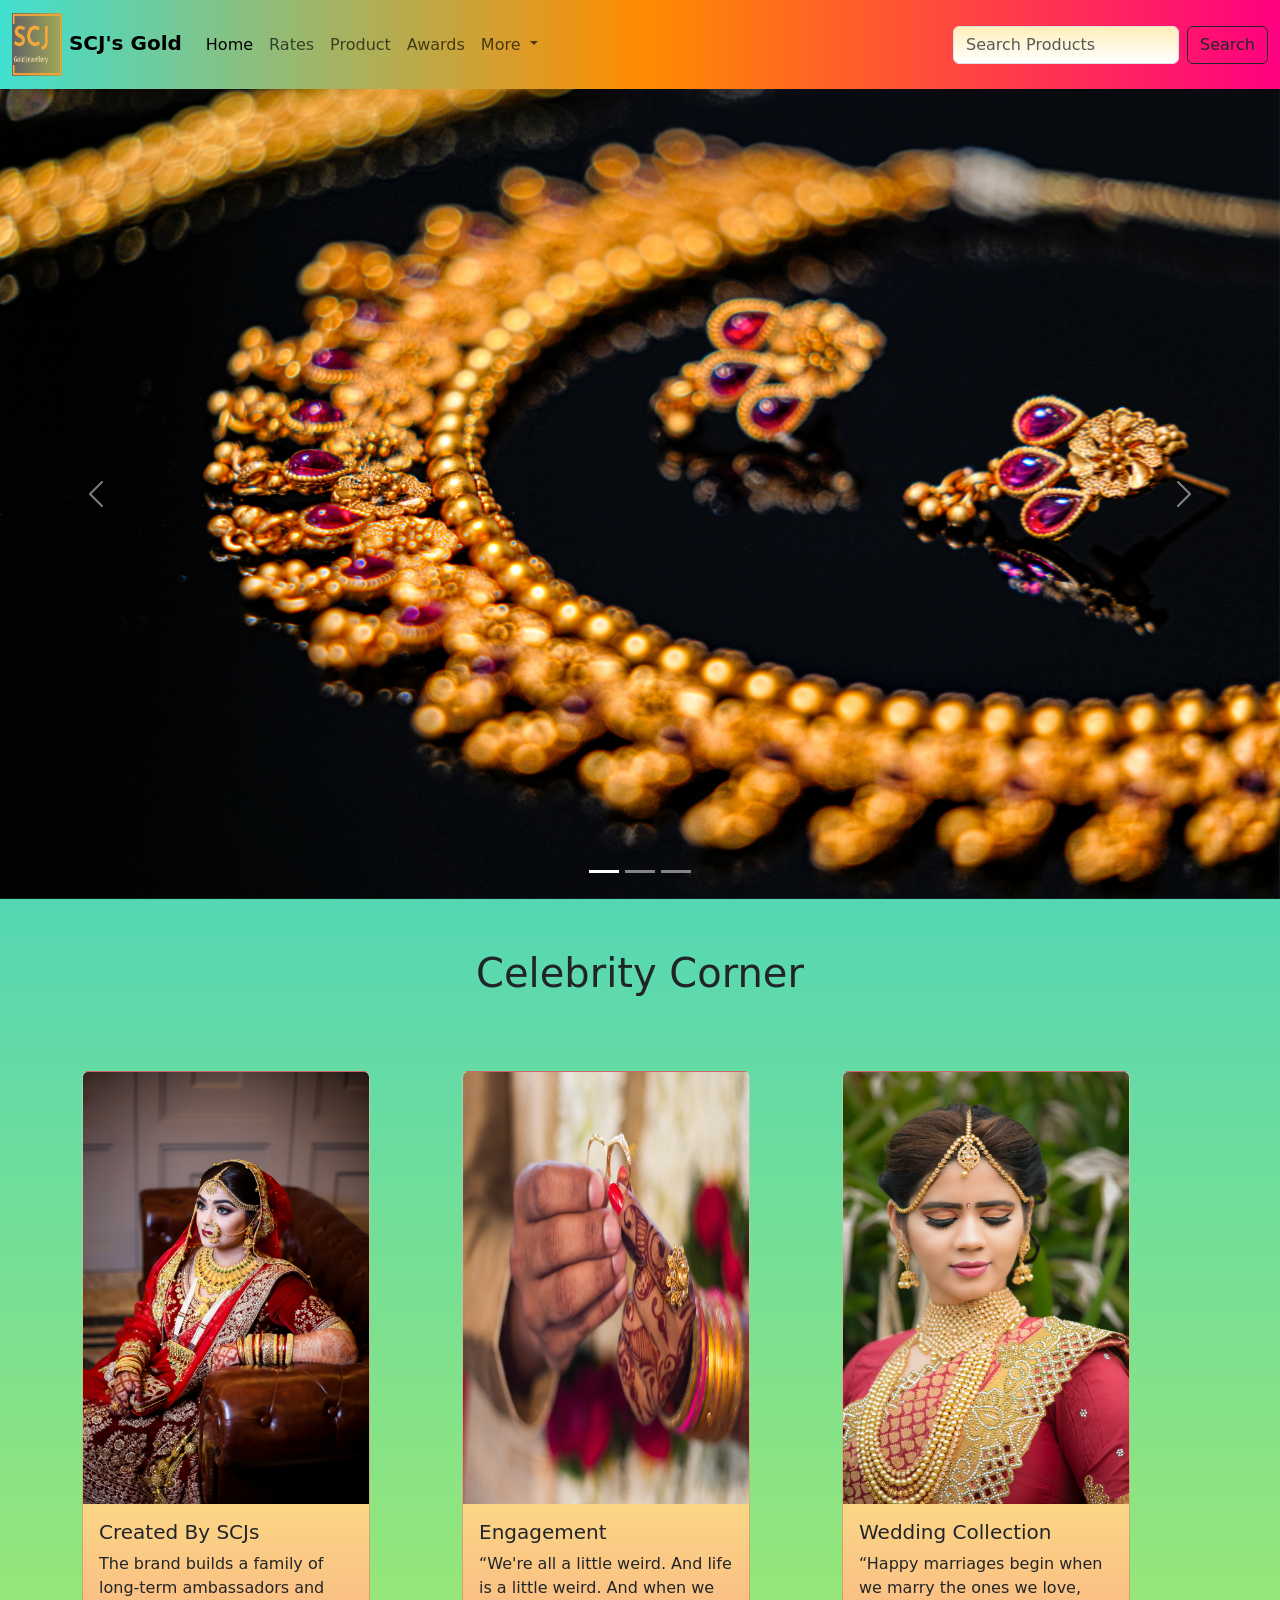
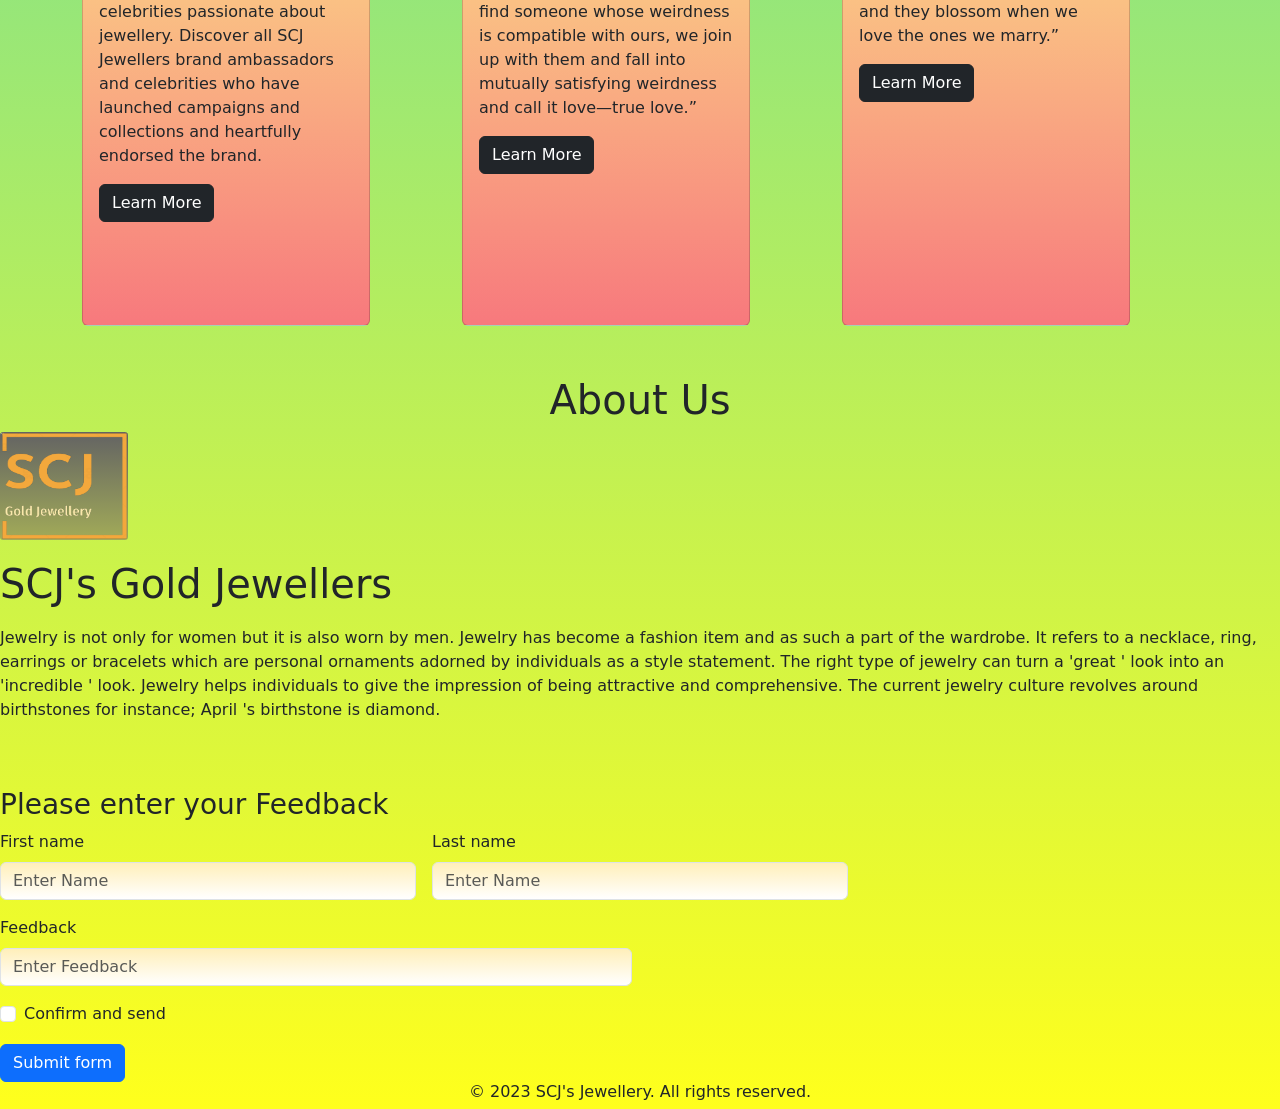
<file: index.html>
<!DOCTYPE html>
<html lang="en">

<head>
    <meta charset="UTF-8">
    <meta http-equiv="X-UA-Compatible" content="IE=edge">
    <meta name="viewport" content="width=device-width, initial-scale=1.0">
    <title>SCJ GOld</title>
    <link rel="stylesheet" href="website.css">
    <link rel="stylesheet" href="https://cdn.jsdelivr.net/npm/bootstrap@5.2.3/dist/css/bootstrap.min.css">
</head>

<body>
    <!-- Navbar starts -->

    <nav class="navbar navbar-expand-lg bg-light">
        <div class="container-fluid">
            <a class="navbar-brand" href="#"><img src="/logo/SCJ_Gold.png"><b> SCJ's Gold</b></a>
            <button class="navbar-toggler" type="button" data-bs-toggle="collapse"
                data-bs-target="#navbarSupportedContent" aria-controls="navbarSupportedContent" aria-expanded="false"
                aria-label="Toggle navigation">
                <span class="navbar-toggler-icon"></span>
            </button>
            <div class="collapse navbar-collapse" id="navbarSupportedContent">
                <ul class="navbar-nav me-auto mb-2 mb-lg-0">
                    <li class="nav-item">
                        <a class="nav-link active" aria-current="page" href="#">Home</a>
                    </li>
                    <li class="nav-item">
                        <a class="nav-link" href="#">Rates</a>
                    </li>
                    <li class="nav-item">
                        <a class="nav-link" href="#">Product</a>
                    </li>
                    <li class="nav-item">
                        <a class="nav-link" href="#">Awards</a>
                    </li>
                    <li class="nav-item dropdown">
                        <a class="nav-link dropdown-toggle" href="#" role="button" data-bs-toggle="dropdown"
                            aria-expanded="false">
                            More
                        </a>
                        <ul class="dropdown-menu">
                            <li><a class="dropdown-item" href="#">Log In</a></li>
                            <li><a class="dropdown-item" href="#">Sign In</a></li>
                            <li>
                                <hr class="dropdown-divider">
                            </li>
                            <li><a class="dropdown-item" href="#">Contact Us</a></li>
                        </ul>
                    </li>

                </ul>
                <form class="d-flex" role="search">
                    <input class="form-control me-2" type="search" placeholder="Search Products" aria-label="Search">
                    <button class="btn btn-outline-dark" type="submit">Search</button>
                </form>
            </div>
        </div>
    </nav>


    <!-- Navbar ends -->



    <!-- carousal starts -->

    <div id="carouselExampleIndicators" class="carousel slide" data-bs-ride="true">
        <div class="carousel-indicators">
            <button type="button" data-bs-target="#carouselExampleIndicators" data-bs-slide-to="0" class="active"
                aria-current="true" aria-label="Slide 1"></button>
            <button type="button" data-bs-target="#carouselExampleIndicators" data-bs-slide-to="1"
                aria-label="Slide 2"></button>
            <button type="button" data-bs-target="#carouselExampleIndicators" data-bs-slide-to="2"
                aria-label="Slide 3"></button>
        </div>
        <div class="carousel-inner">
            <div class="carousel-item active">
                <img src="image/ornament1.jpg" class="d-block w-100" alt="...">
            </div>
            <div class="carousel-item">
                <img src="./image/ornament2.jpg" class="d-block w-100" alt="...">
            </div>
            <div class="carousel-item">
                <img src="./image/ornament3.jpg" class="d-block w-100" alt="...">
            </div>
        </div>
        <button class="carousel-control-prev" type="button" data-bs-target="#carouselExampleIndicators"
            data-bs-slide="prev">
            <span class="carousel-control-prev-icon" aria-hidden="true"></span>
            <span class="visually-hidden">Previous</span>
        </button>
        <button class="carousel-control-next" type="button" data-bs-target="#carouselExampleIndicators"
            data-bs-slide="next">
            <span class="carousel-control-next-icon" aria-hidden="true"></span>
            <span class="visually-hidden">Next</span>
        </button>
    </div>



    <!-- carousal ends -->

    <!-- card starts -->

    <div class="container">

        <h1 class="text-center my-4">Celebrity Corner</h1>

        <div class="row">

            <div class="col-md-4 services-cols">


                <div class="card" style="width: 18rem;">
                    <img src="./image/wedding1.jpg" class="card-img-top" alt="...">
                    <div class="card-body">
                        <h5 class="card-title">Created By SCJs</h5>
                        <p class="card-text">The brand builds a family of long-term ambassadors and celebrities
                            passionate about
                            jewellery. Discover all SCJ Jewellers brand ambassadors and celebrities who have launched
                            campaigns and
                            collections and heartfully endorsed the brand.</p>
                        <a href="#" class="btn btn-dark">Learn More</a>
                    </div>
                </div>
            </div>

            <div class="col-md-4 services-cols">

                <div class="card" style="width: 18rem;">
                    <img src="./image/wedding2.jpg" class="card-img-top" alt="...">
                    <div class="card-body">
                        <h5 class="card-title">Engagement</h5>
                        <p class="card-text">“We're all a little weird. And life is a little weird. And when we find
                            someone whose
                            weirdness is compatible with ours, we join up with them and fall into mutually satisfying
                            weirdness and
                            call it love—true love.”</p>
                        <a href="#" class="btn btn-dark">Learn More</a>
                    </div>
                </div>
            </div>

            <div class="col-md-4 services-cols">

                <div class="card" style="width: 18rem;">
                    <img src="./image/wedding3.jpg" class="card-img-top" alt="...">
                    <div class="card-body">
                        <h5 class="card-title">Wedding Collection</h5>
                        <p class="card-text">“Happy marriages begin when we marry the ones we love, and they blossom
                            when we love
                            the ones we marry.”</p>
                        <a href="#" class="btn btn-dark">Learn More</a>
                    </div>
                </div>
            </div>
        </div>
    </div>

    <!-- card ends -->

    <!-- About SCJ's Starts -->

    <div class="container1" id="about">

        <h1 class="text-center">About Us</h1>

        <div class="about-main">
            <img src="./logo/SCJ_Gold.png" alt="">
            <h1 class="scj">SCJ's Gold Jewellers</h1>
            <p class="text-left">Jewelry is not only for women but it is also worn by men. Jewelry has become a fashion
                item and as such a part of the wardrobe. It refers to a necklace, ring, earrings or bracelets which are
                personal ornaments adorned by individuals as a style statement. The right type of jewelry can turn a
                'great ' look into an 'incredible ' look. Jewelry helps individuals to give the impression of being
                attractive and comprehensive. The current jewelry culture revolves around birthstones for instance;
                April 's birthstone is diamond.</p>
        </div>


    </div>



    <!-- About SCJ's Ends -->

    <!-- feedback from starts -->

    <h3 class="feedback">Please enter your Feedback</h3>

    <form class="row g-3 needs-validation" novalidate>
        <div class="col-md-4">
            <label for="validationCustom01" class="form-label">First name</label>
            <input type="text" class="form-control" id="validationCustom01" placeholder="Enter Name" required>
            <div class="valid-feedback">
                Looks good!
            </div>
        </div>
        <div class="col-md-4">
            <label for="validationCustom02" class="form-label">Last name</label>
            <input type="text" class="form-control" id="validationCustom02" placeholder="Enter Name" required>
            <div class="valid-feedback">
                Looks good!
            </div>
        </div>
        <!-- <div class="col-md-4">
            <label for="validationCustomUsername" class="form-label">Username</label>
            <div class="input-group has-validation">
                <span class="input-group-text" id="inputGroupPrepend">@</span>
                <input type="text" class="form-control" id="validationCustomUsername"
                    aria-describedby="inputGroupPrepend" placeholder="Enter Userame" required>
                <div class="invalid-feedback">
                    Please choose a username.
                </div>
            </div> -->
        </div>
        <div class="col-md-6">
            <label for="validationCustom03" class="form-label">Feedback</label>
            <input type="text" class="form-control" id="validationCustom03" placeholder="Enter Feedback" required>
            <div class="invalid-feedback">
                Please provide a valid city.
            </div>
        </div>
        <!-- <div class="col-md-3">
            <label for="validationCustom04" class="form-label">State</label>
            <select class="form-select" id="validationCustom04" required>
                <option selected disabled value="">Choose...</option>
                <option>...</option>
            </select>
            <div class="invalid-feedback">
                Please select a valid state.
            </div>
        </div>
        <div class="col-md-3">
            <label for="validationCustom05" class="form-label">Zip</label>
            <input type="text" class="form-control" id="validationCustom05" required>
            <div class="invalid-feedback">
                Please provide a valid zip.
            </div>
        </div> -->
        <div class="col-12">
            <div class="form-check">
                <input class="form-check-input" type="checkbox" value="" id="invalidCheck" required>
                <label class="form-check-label" for="invalidCheck">
                    Confirm and send
                </label>
                <div class="invalid-feedback">
                    You must agree before submitting.
                </div>
            </div>
        </div>
        <div class="col-12">
            <button class="btn btn-primary" type="submit">Submit form</button>
        </div>
    </form>


    <!-- feedback from ends -->

 
    <!-- footer starts -->
    <footer class="footer">
        
        <h6 class="text-center">© 2023 SCJ's Jewellery. All rights reserved.</h6>

    </footer>

    <!-- footer starts -->


    <script src="https://cdn.jsdelivr.net/npm/@popperjs/core@2.11.6/dist/umd/popper.min.js"
        integrity="sha384-oBqDVmMz9ATKxIep9tiCxS/Z9fNfEXiDAYTujMAeBAsjFuCZSmKbSSUnQlmh/jp3"
        crossorigin="anonymous"></script>
    <script src="https://cdn.jsdelivr.net/npm/bootstrap@5.2.3/dist/js/bootstrap.min.js"
        integrity="sha384-cuYeSxntonz0PPNlHhBs68uyIAVpIIOZZ5JqeqvYYIcEL727kskC66kF92t6Xl2V"
        crossorigin="anonymous"></script>

</body>

</html>
</file>
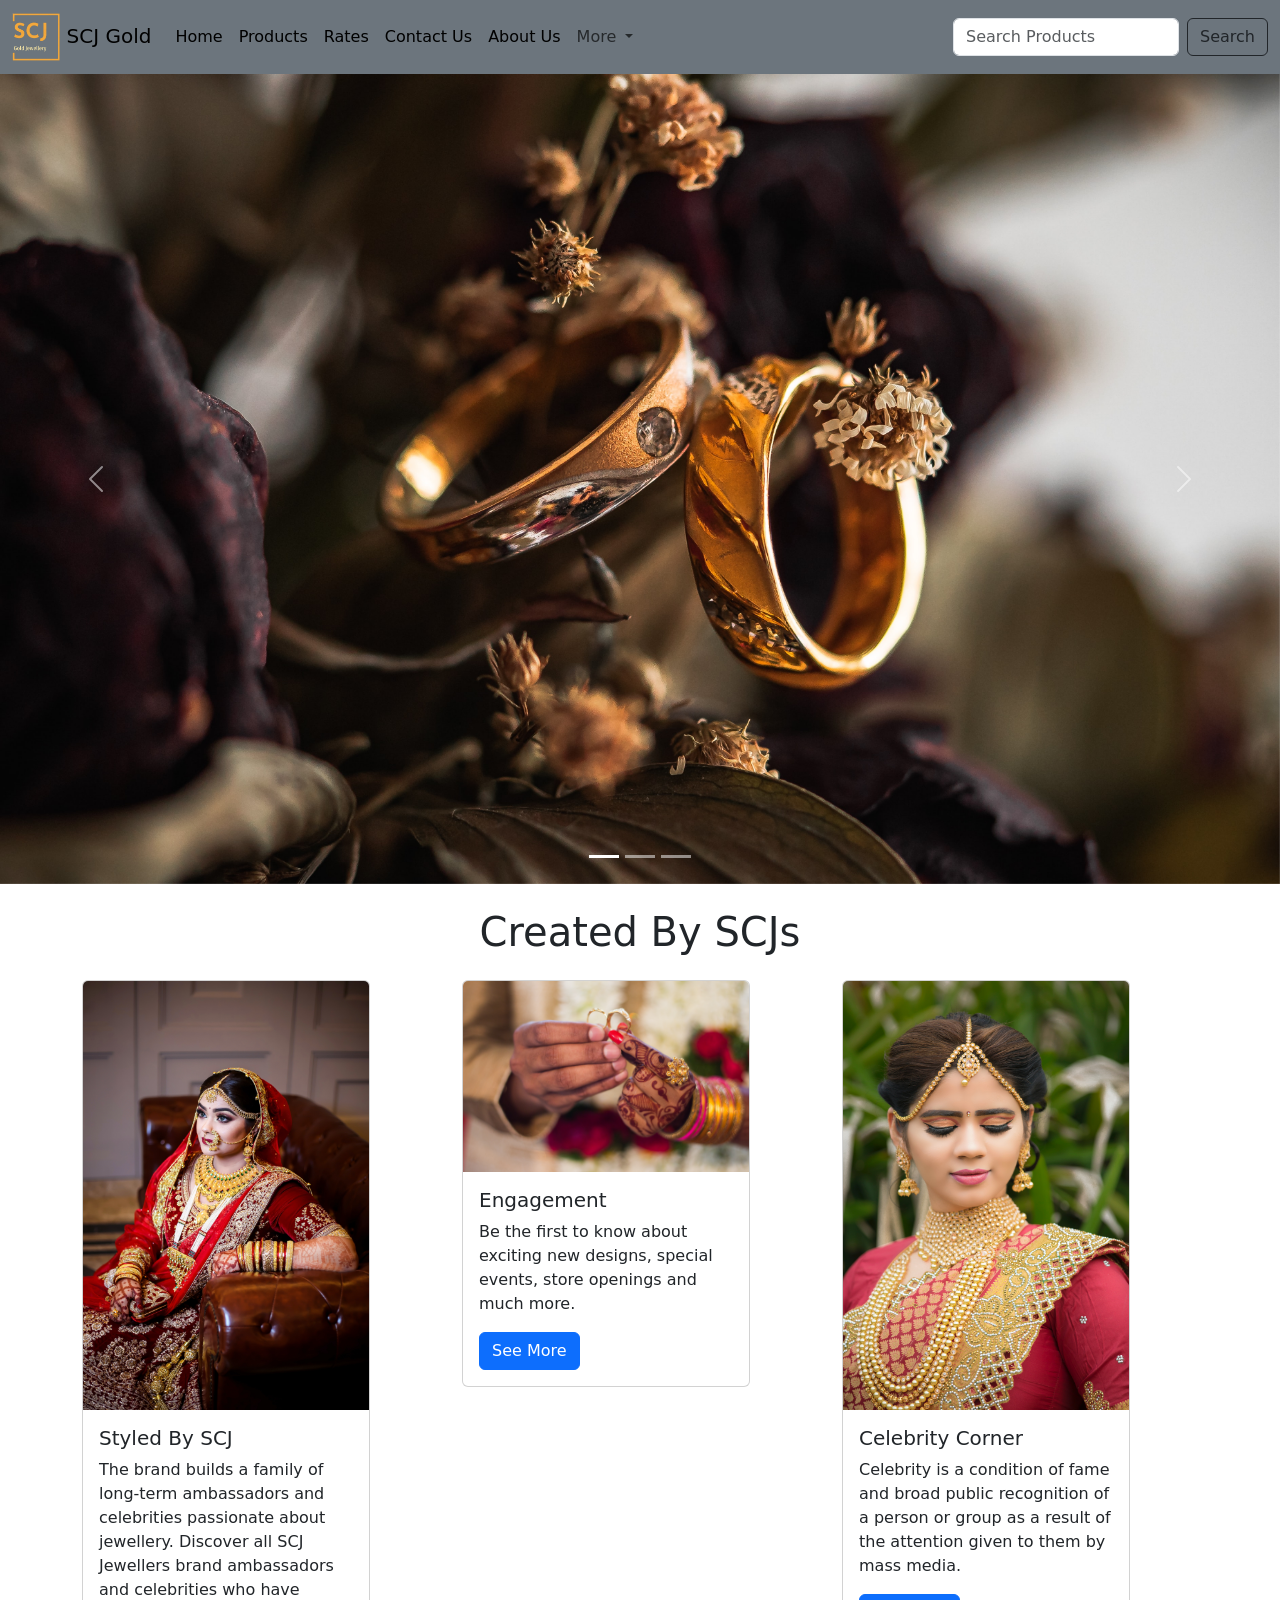
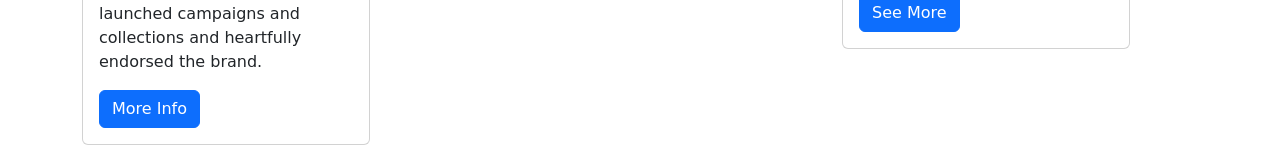
<file: responsiveweb1.html>
<!DOCTYPE html>
<html lang="en">

<head>
    <meta charset="UTF-8">
    <meta http-equiv="X-UA-Compatible" content="IE=edge">
    <meta name="viewport" content="width=device-width, initial-scale=1.0">
    <title>SCJ Jewellers</title>
    <link rel="stylesheet" href="web1.css">
    <link rel="stylesheet" href="https://cdn.jsdelivr.net/npm/bootstrap@5.2.3/dist/css/bootstrap.min.css">
</head>

<body>
    <!-- <navbar starts> -->

    <nav class="navbar navbar-expand-lg bg-secondary">
        <div class="container-fluid">
            <a class="navbar-brand" href="#"> <img src="./logo/SCJ_Gold.png" alt="logo"> SCJ Gold</a>
            <button class="navbar-toggler" type="button" data-bs-toggle="collapse"
                data-bs-target="#navbarSupportedContent" aria-controls="navbarSupportedContent" aria-expanded="false"
                aria-label="Toggle navigation">
                <span class="navbar-toggler-icon"></span>
            </button>
            <div class="collapse navbar-collapse" id="navbarSupportedContent">
                <ul class="navbar-nav me-auto mb-2 mb-lg-0">
                    <li class="nav-item">
                        <a class="nav-link active" aria-current="page" href="#">Home</a>
                    </li>
                    <li class="nav-item">
                        <a class="nav-link active" aria-current="page" href="#">Products</a>
                    </li>
                    <li class="nav-item">
                        <a class="nav-link active" aria-current="page" href="#">Rates</a>
                    </li>
                    <li class="nav-item">
                        <a class="nav-link active" aria-current="page" href="#">Contact Us</a>
                    </li>
                    <li class="nav-item">
                        <a class="nav-link active" aria-current="page" href="#">About Us</a>
                    </li>

                    <li class="nav-item dropdown">
                        <a class="nav-link dropdown-toggle" href="#" role="button" data-bs-toggle="dropdown"
                            aria-expanded="false">
                            More
                        </a>
                        <ul class="dropdown-menu">
                            <li><a class="dropdown-item" href="#">Log In</a></li>
                            <li><a class="dropdown-item" href="#">Sign In</a></li>
                            <li>
                                <hr class="dropdown-divider">
                            </li>
                            <li><a class="dropdown-item" href="#">Customer Care</a></li>
                        </ul>
                    </li>

                </ul>
                <form class="d-flex" role="search">
                    <input class="form-control me-2" type="search" placeholder="Search Products" aria-label="Search">
                    <button class="btn btn-outline-dark" type="submit">Search</button>
                </form>
            </div>
        </div>
    </nav>

    <!-- <navbar ends> -->


    <!-- <carousel starts> -->



    <div id="carouselExampleIndicators" class="carousel slide" data-bs-ride="true">
        <div class="carousel-indicators">
            <button type="button" data-bs-target="#carouselExampleIndicators" data-bs-slide-to="0" class="active"
                aria-current="true" aria-label="Slide 1"></button>
            <button type="button" data-bs-target="#carouselExampleIndicators" data-bs-slide-to="1"
                aria-label="Slide 2"></button>
            <button type="button" data-bs-target="#carouselExampleIndicators" data-bs-slide-to="2"
                aria-label="Slide 3"></button>
        </div>
        <div class="carousel-inner">
            <div class="carousel-item active">
                <img src="./image/ornament2.jpg" class="d-block w-100" alt="...">
            </div>
            <div class="carousel-item">
                <img src="./image/ornament1.jpg" class="d-block w-100" alt="...">
            </div>
            <div class="carousel-item">
                <img src="./image/ornament3.jpg" class="d-block w-100" alt="...">
            </div>
        </div>
        <button class="carousel-control-prev" type="button" data-bs-target="#carouselExampleIndicators"
            data-bs-slide="prev">
            <span class="carousel-control-prev-icon" aria-hidden="true"></span>
            <span class="visually-hidden">Previous</span>
        </button>
        <button class="carousel-control-next" type="button" data-bs-target="#carouselExampleIndicators"
            data-bs-slide="next">
            <span class="carousel-control-next-icon" aria-hidden="true"></span>
            <span class="visually-hidden">Next</span>
        </button>
    </div>


    <!-- <carousel ends> -->

    <!-- <card Starts> -->
    <div class="container">

        <h1 class="text-center my-4">Created By SCJs</h1>

        <div class="row">

            <div class="col-md-4 services-cols">

                <div class="card" style="width: 18rem;">
                    <img src="./image/wedding1.jpg" class="card-img-top" alt="Bridel">
                    <div class="card-body">
                        <h5 class="card-title">Styled By SCJ</h5>
                        <p class="card-text">The brand builds a family of long-term ambassadors and celebrities
                            passionate about jewellery. Discover all SCJ Jewellers brand ambassadors and celebrities who
                            have launched campaigns and collections and heartfully endorsed the brand.</p>
                        <a href="#" class="btn btn-primary">More Info</a>
                    </div>
                </div>
            </div>
            <div class="col-md-4 services-cols">

                <div class="card" style="width: 18rem;">
                    <img src="./image/wedding2.jpg" class="card-img-top" alt="Engagement">
                    <div class="card-body">
                        <h5 class="card-title">Engagement</h5>
                        <p class="card-text">Be the first to know about exciting new designs, special events, store
                            openings and much more.</p>
                        <a href="#" class="btn btn-primary">See More</a>
                    </div>
                </div>
            </div>
            <div class="col-md-4 services-cols">

                <div class="card" style="width: 18rem;">
                    <img src="./image/wedding3.jpg" class="card-img-top" alt="Celebrity">
                    <div class="card-body">
                        <h5 class="card-title">Celebrity Corner</h5>
                        <p class="card-text">Celebrity is a condition of fame and broad public recognition of a person
                            or group as a result of the attention given to them by mass media. </p>
                        <a href="#" class="btn btn-primary">See More</a>
                    </div>
                </div>
            </div>

        </div>
    </div>



    <!-- <card Ends> -->





    <script src="https://cdn.jsdelivr.net/npm/@popperjs/core@2.11.6/dist/umd/popper.min.js"
        integrity="sha384-oBqDVmMz9ATKxIep9tiCxS/Z9fNfEXiDAYTujMAeBAsjFuCZSmKbSSUnQlmh/jp3"
        crossorigin="anonymous"></script>
    <script src="https://cdn.jsdelivr.net/npm/bootstrap@5.2.3/dist/js/bootstrap.min.js"
        integrity="sha384-cuYeSxntonz0PPNlHhBs68uyIAVpIIOZZ5JqeqvYYIcEL727kskC66kF92t6Xl2V"
        crossorigin="anonymous"></script>



    <!-- <footer starts> -->

    <!-- <footer>
        <div class="footer">


        <ul>
            <li>Connect</li>
            <li><img src="./image/icons8-instagram-48.png" alt="Instagram"></li>
            <li><img src="./image/icons8-twitter-48.png" alt="Twitter"></li>
            <li><img src="./image/icons8-whatsapp-48.png" alt="Whatsapp"></li>

        </ul>

        </div>

        
    </footer> -->


    <!-- <footer ends> -->



</body>

</html>
</file>
<file: website.css>
body{
    /* height: 100vh;
    width: 100%; */
    background-image: linear-gradient(#00c3ff,#ffff1c) !important;
    /* background-repeat: no-repeat; */

}

.navbar-brand img{
        height: 7vh;
        width: 50px;
        background-image: linear-gradient(to right, #636363,#a2ab58) !important ;

}
.navbar{
        
        background-image: linear-gradient(to right,#40e0d0,#ff8c00,#ff0080) !important;

}
.dropdown-menu{

        background-image: linear-gradient( #fc5c7d, #6a82fb);

}
.form-control{

        background-image: linear-gradient(#ffefba, #ffffff);

}
.carousel-item img{
    width: 100%;
    height: 90vh;

    
}
.container{
    margin-top: 50px;
    

}
.card img{

    height: 48vh;

}
.card{
    margin-top: 50px;
    width: vw;
    height: 95vh !important;
    transition:all ease .5s;
    background-image:linear-gradient(#c6ffdd,#fbd786,#f7797d)
}
.card:hover{

    box-shadow: 10px 10px 15px gray;
    margin-left: -1rem;
    cursor: pointer;

}
.container1{
    margin-top: 50px;

}
.about-main img{

    height: 12vh;
    width: 10vw;
    background-image: linear-gradient( #636363,#a2ab58);
    border-radius: .2rem;
}
.scj{
    padding-top: 20px;

}
.feedback{
    padding-top: 50px;
}
.text-left{

    padding-top: 10px;
}
</file>
<file: web1.css>
.body{

        background-image: linear-gradient(to right yellow,red);



}

.navbar{


        background-color: black !important;




}
.container-fluid img{

        height: 3rem;
}
.card{

        box-sizing: border-box;
        background-image: linear-gradient(to right yellow,red);
        position:absolute;
        display: block;


}
.container{

        
        background-image: linear-gradient(to right yellow,red) !important;


}
.carousel-item img{

        height: 90vh;



}
.footer{
        position: relative;
        background-image: linear-gradient(to right yellow,red);
        background-color: aqua;
        height:fit-content;
        width: 99vw;
        display: flex;
        justify-content:start;


}
       

.card{
        transition: all ease .5s;

}
.card:hover{

        box-shadow: 10px 10px 15px gray;
        margin-top: -1rem;
        cursor: pointer;



}
</file>
